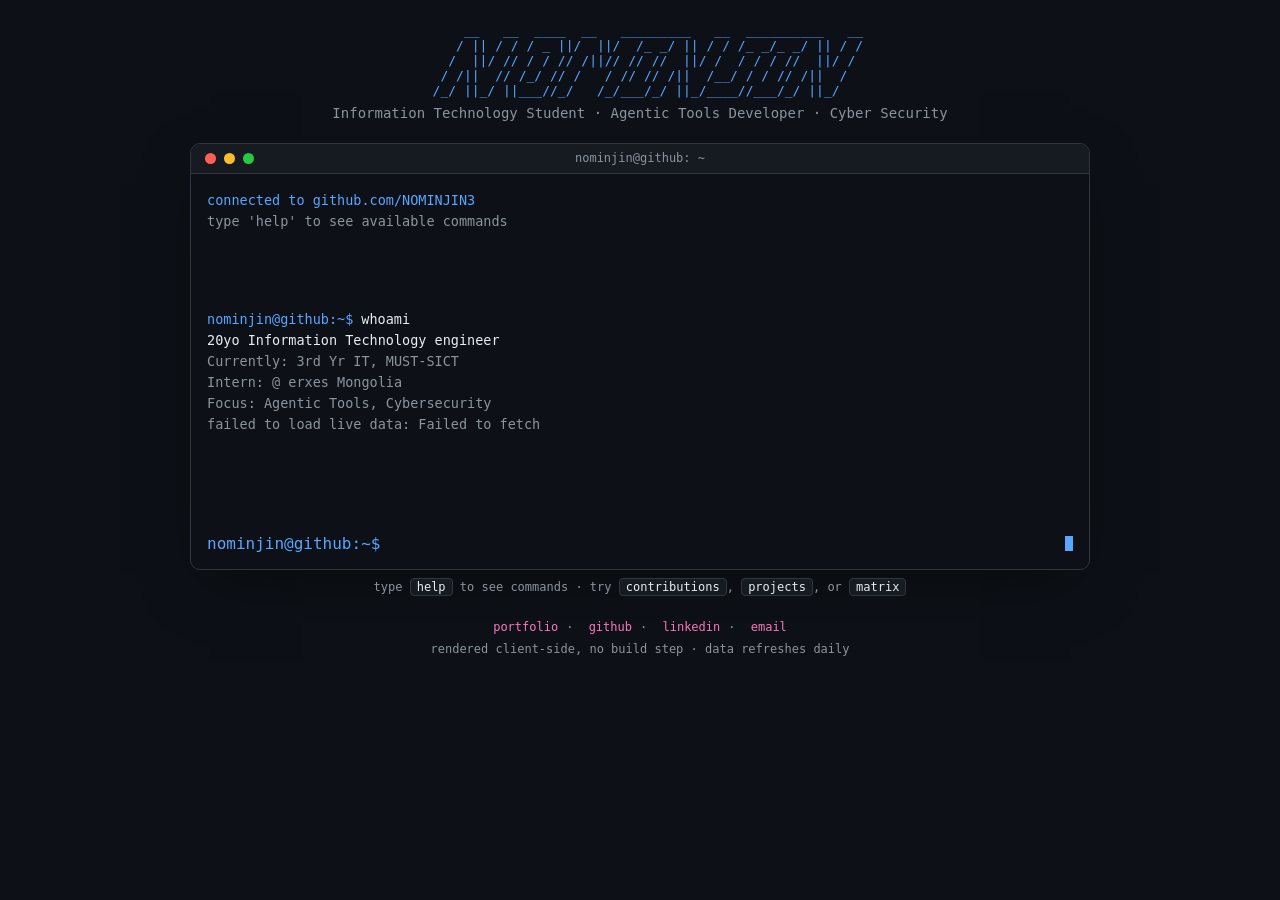
<file: index.html>
<!doctype html>
<html lang="en">
<head>
<meta charset="utf-8">
<title>nominjin@github</title>
<meta http-equiv="refresh" content="0; url=blue/blue.html">
<script>location.replace("blue/blue.html");</script>
</head>
<body style="background:#0d1117;color:#e6edf3;font-family:monospace">
<a href="blue/blue.html" style="color:#58a6ff">Open nominjin@github</a>
</body>
</html>
</file>
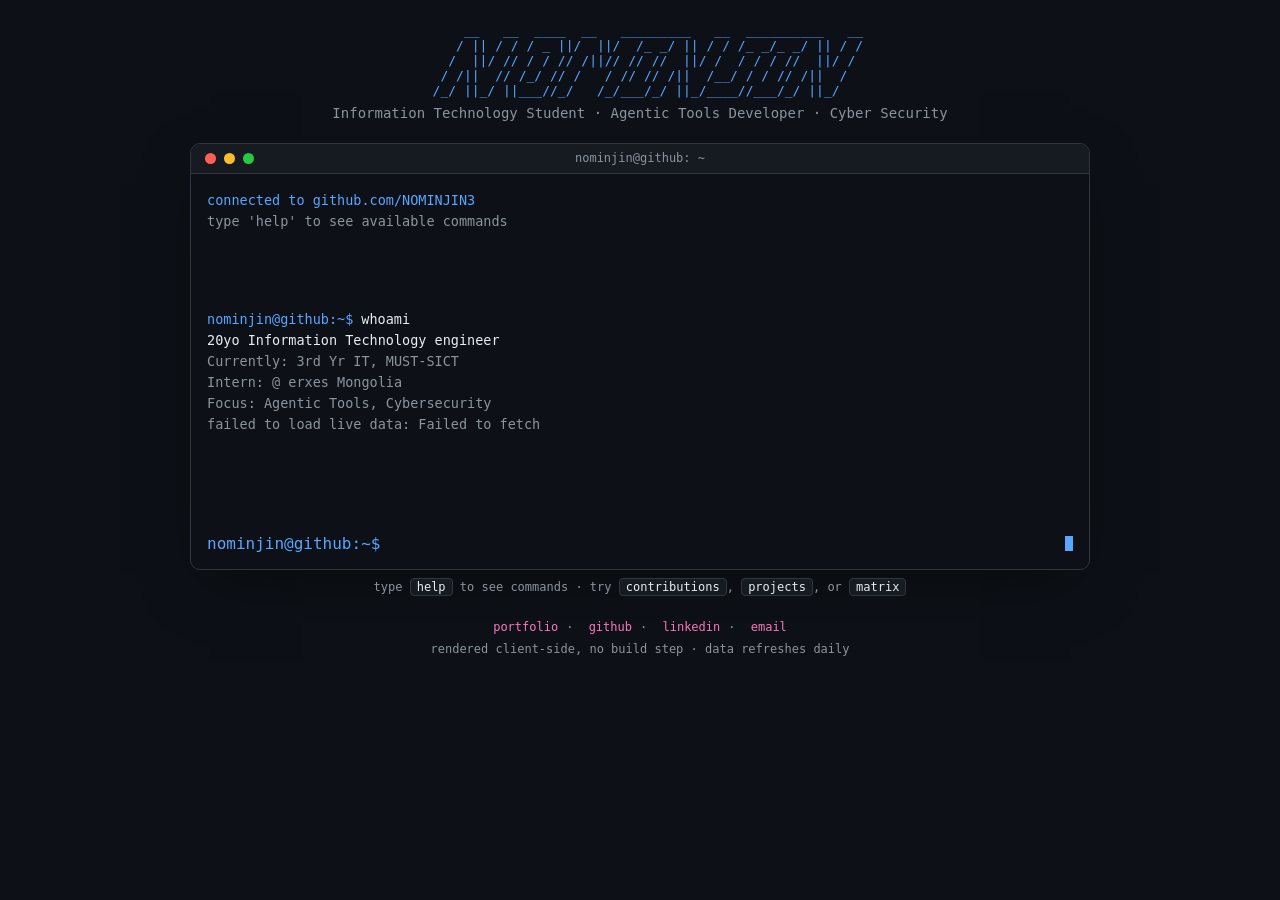
<file: blue/blue.html>
<!doctype html>
<html lang="en">
<head>
<meta charset="utf-8" />
<meta name="viewport" content="width=device-width, initial-scale=1" />
<title>nominjin@github ~ interactive terminal</title>
<meta name="description" content="NOMINJIN3 — interactive terminal-style GitHub profile." />
<link rel="stylesheet" href="style.css">
<base target="_blank">
</head>
<body>

<div class="wrap">

  <div class="hero">
    <pre id="bannerArt"></pre>
    <div class="tagline">Information Technology Student · Agentic Tools Developer · Cyber Security</div>
  </div>

  <div class="window">
    <div class="titlebar">
      <div class="dot" style="background:var(--red)"></div>
      <div class="dot" style="background:var(--yellow)"></div>
      <div class="dot" style="background:#27c93f"></div>
      <div class="label">nominjin@github: ~</div>
    </div>
    <div class="term" id="term"></div>
    <div class="inputRow">
      <span class="prompt-tag">nominjin@github:~$</span>
      <input id="cmdInput" autocomplete="off" autocapitalize="off" spellcheck="false" />
      <span class="cursor" id="fakeCursor"></span>
    </div>
  </div>

  <div class="hint">type <kbd>help</kbd> to see commands · try <kbd>contributions</kbd>, <kbd>projects</kbd>, or <kbd>matrix</kbd></div>

  <footer>
    <div class="links">
      <a href="https://www.nominjin.io" target="_blank" rel="noopener">portfolio</a>·
      <a href="https://github.com/NOMINJIN3" target="_blank" rel="noopener">github</a>·
      <a href="https://linkedin.com/in/nominjin" target="_blank" rel="noopener">linkedin</a>·
      <a href="mailto:ts.nominjin2006@gmail.com">email</a>
    </div>
    <div>rendered client-side, no build step · data refreshes daily</div>
  </footer>

</div>

<div id="tooltip"></div>
<canvas id="matrixCanvas" style="position:fixed;inset:0;z-index:-1;display:none;"></canvas>

<script>
/* =========================================================================
   Live data from NOMINJIN3's GitHub repo
   ========================================================================= */
window.__FALLBACK_DATA = {}   
const LIVE_DATA_URL = "https://raw.githubusercontent.com/NOMINJIN3/NOMINJIN3/main/data/contributions.json";

const BANNER = `      __   __  ____  __   _________   __  __________   __
     / || / / / _ ||/  ||/  /_ _/ || / / /_ _/_ _/ || / /
   /  ||/ // / / // /||// // //  ||/ /  / / / //  ||/ /
 / /||  // /_/ // /   / // // /||  /__/ / / // /||  /
/_/ ||_/ ||___//_/   /_/___/_/ ||_/____//___/_/ ||_/ `;
document.getElementById("bannerArt").textContent = BANNER;

/* ---------------------------------------------------------------------- */
const term = document.getElementById("term");
const input = document.getElementById("cmdInput");
const tooltip = document.getElementById("tooltip");

function line(html, cls) {
  const div = document.createElement("div");
  div.className = "line" + (cls ? " " + cls : "");
  div.innerHTML = html;
  term.appendChild(div);
  term.scrollTop = term.scrollHeight;
  return div;
}
function blank() { line("&nbsp;"); }

let DATA = null;
window.__getData = () => DATA;

async function loadData() {
  try {
    const res = await fetch(LIVE_DATA_URL, { cache: "no-store" });
    if (!res.ok) throw new Error("bad status " + res.status);
    DATA = await res.json();
  } catch (e) {
    line(`<span class="out-dim">failed to load live data: ${e.message}</span>`);
    return;
  }
  renderStats();
}

/* ---------------------------------------------------------------------- */
function countUp(el, target, suffix) {
  const dur = 900;
  const start = performance.now();
  function tick(now) {
    const p = Math.min(1, (now - start) / dur);
    const val = Math.round(target * (1 - Math.pow(1 - p, 3)));
    el.textContent = val.toLocaleString() + (suffix || "");
    if (p < 1) requestAnimationFrame(tick);
  }
  requestAnimationFrame(tick);
}

function renderStats() {
  if (!DATA) return;
  const box = document.getElementById("statsBox");
  if (!box) return;

  const total = parseInt(DATA.total) || 0;
  const activeCells = (DATA.cells || []).filter(c => c.level > 0);
  const activeDays = activeCells.length;

  // Compute streaks from dates
  const dates = (DATA.cells || []).map(c => c.date).sort();
  let currentStreak = 0, longestStreak = 0, tempStreak = 0;
  let prev = null;
  for (const d of dates) {
    const cell = DATA.cells.find(c => c.date === d);
    if (cell && cell.level > 0) {
      if (prev && dayDiff(prev, d) === 1) {
        tempStreak++;
      } else {
        tempStreak = 1;
      }
      currentStreak = tempStreak;
      longestStreak = Math.max(longestStreak, tempStreak);
    }
    prev = d;
  }
  // Current streak from today backward
  const today = new Date().toISOString().slice(0,10);
  currentStreak = 0;
  for (let i = dates.length - 1; i >= 0; i--) {
    const cell = DATA.cells.find(c => c.date === dates[i]);
    if (cell && cell.level > 0) {
      if (i === dates.length - 1 || dayDiff(dates[i], dates[i+1]) === 1) {
        currentStreak++;
      } else break;
    } else if (i === dates.length - 1) {
      continue;
    } else break;
  }

  const stats = [
    ["total", total, "contributions"],
    ["active", activeDays, "active days"],
    ["current", currentStreak, "day streak"],
    ["longest", longestStreak, "day best streak"],
  ];
  box.innerHTML = "";
  stats.forEach(([key, val, label]) => {
    const card = document.createElement("div");
    card.className = "stat";
    card.innerHTML = `<div class="num" data-key="${key}">0</div><div class="lbl">${label}</div>`;
    box.appendChild(card);
    countUp(card.querySelector(".num"), val);
  });
}

function dayDiff(a, b) {
  const ms = new Date(b) - new Date(a);
  return Math.round(ms / 86400000);
}

/* ---------------------------------------------------------------------- */
const PALETTE = ["#1c2128", "#0e2a47", "#1a4b8c", "#2d7dd2", "#58a6ff", "#a5d6ff"];

function buildHeatmapEl() {
  const wrap = document.createElement("div");
  wrap.className = "heatmap-wrap";
  const grid = document.createElement("div");
  grid.className = "heatmap";

  const cells = DATA.cells || [];
  if (cells.length === 0) {
    const empty = document.createElement("div");
    empty.className = "line";
    empty.innerHTML = `<span class="out-dim">no contribution data available</span>`;
    wrap.appendChild(empty);
    return wrap;
  }

  // Build grid from row/col data
  const maxCol = Math.max(...cells.map(c => c.col));
  for (let col = 0; col <= maxCol; col++) {
    for (let row = 0; row < 7; row++) {
      const cell = cells.find(c => c.col === col && c.row === row);
      const div = document.createElement("div");
      div.className = "cell";
      if (!cell) {
        div.style.background = "transparent";
        div.style.cursor = "default";
      } else {
        const lvl = cell.level;
        div.style.background = PALETTE[lvl] || PALETTE[0];
        div.addEventListener("mousemove", (e) => {
          tooltip.style.display = "block";
          tooltip.style.left = e.clientX + 14 + "px";
          tooltip.style.top = e.clientY + 14 + "px";
          tooltip.textContent = `${cell.date}: level ${cell.level}`;
        });
        div.addEventListener("mouseleave", () => { tooltip.style.display = "none"; });
      }
      grid.appendChild(div);
    }
  }

  wrap.appendChild(grid);

  const legend = document.createElement("div");
  legend.className = "legend";
  legend.innerHTML = "less ";
  PALETTE.forEach((c) => {
    legend.innerHTML += `<span class="cell" style="background:${c}"></span> `;
  });
  legend.innerHTML += " more";
  wrap.appendChild(legend);

  return wrap;
}

/* ---------------------------------------------------------------------- */
const COMMANDS = {
  help() {
    line(`<span class="out-white">available commands:</span>`);
    [
      ["whoami", "who is this person"],
      ["experience", "work history"],
      ["skills", "tech stack"],
      ["projects", "things shipped"],
      ["contributions", "live GitHub contribution heatmap"],
      ["streak", "current / longest streak"],
      ["contact", "how to reach me"],
      ["photo", "animated ascii self-portrait"],
      ["matrix", "toggle a little fun"],
      ["clear", "clear the terminal"],
    ].forEach(([c, d]) => line(`  <span class="out-cmd">${c.padEnd(15)}</span><span class="out-dim">${d}</span>`));
  },
  whoami() {
    line(`<span class="out-white">20yo Information Technology engineer</span>`);
    line(`<span class="out-dim">Currently: 3rd Yr IT, MUST-SICT</span>`);
    line(`<span class="out-dim">Intern: @ erxes Mongolia</span>`);
    line(`<span class="out-dim">Focus: Agentic Tools, Cybersecurity</span>`);
  },
  experience() {
    line(`<span class="out-dim">no experience entries yet — edit the COMMANDS.experience array to add your roles.</span>`);
  },
  skills() {
    line(`<span class="out-cmd">frontend</span>  React, Next.js, TypeScript, Tailwind`);
    line(`<span class="out-cmd">backend </span>  Node.js, Python, PostgreSQL`);
    line(`<span class="out-cmd">devops  </span>  Docker, GitHub Actions, Vercel`);
  },
  projects() {
    [
      ["Portfolio v1", "React 19 + Three.js + MediaPipe — gesture & head-tracking UI", "https://www.nominjin.io"], ] 
    .forEach(([n, d, url]) => {
      line(`<span class="out-cmd">&gt; ${n}</span>`);
      line(`  <span class="out-dim">${d}</span>`);
      line(`  <a href="${url}" target="_blank" rel="noopener">${url}</a>`);
    });},
  photo() {
    const img = document.createElement("img");
    img.src = "https://github.com/NOMINJIN3/NOMINJIN3/main/portrait-panel.png";
    img.style.maxWidth = "100%";
    img.style.borderRadius = "8px";
    img.style.border = "1px solid var(--frame)";
    img.alt = "animated ascii self-portrait";
    const div = document.createElement("div");
    div.className = "line";
    div.appendChild(img);
    term.appendChild(div);
    term.scrollTop = term.scrollHeight;
  },
  contact() {
    line(`<span class="out-white">portfolio</span>  <a href="https://www.nominjin.io" target="_blank">nominjin.io</a>`);
    line(`<span class="out-white">linkedin </span>  <a href="https://linkedin.com/in/nominjin" target="_blank">linkedin.com/in/nominjin</a>`);
    line(`<span class="out-white">github   </span>  <a href="https://github.com/NOMINJIN3" target="_blank">github.com/NOMINJIN3</a>`);
    line(`<span class="out-white">email    </span>  <a href="mailto:ts.nominjin2006@gmail.com">ts.nominjin2006@gmail.com</a>`);
  },
  streak() {
    if (!DATA) { line(`<span class="out-dim">loading contribution data...</span>`); return; }
    const total = parseInt(DATA.total) || 0;
    const activeCells = (DATA.cells || []).filter(c => c.level > 0);
    line(`<span class="out-cyan">total contributions:</span>  ${total}`);
    line(`<span class="out-cyan">active days:</span>          ${activeCells.length}`);
  },
  contributions() {
    if (!DATA) { line(`<span class="out-dim">loading contribution data...</span>`); return; }
    const total = parseInt(DATA.total) || 0;
    line(`<span class="out-dim">${total.toLocaleString()} contributions</span>`);
    const div = document.createElement("div");
    div.className = "line";
    div.appendChild(buildHeatmapEl());
    term.appendChild(div);
    term.scrollTop = term.scrollHeight;
    line(`<span class="out-dim">hover a cell for the exact date</span>`);
  },
  matrix() {
    toggleMatrix();
    line(`<span class="out-dim">${matrixOn ? "matrix mode on -- type 'matrix' again to turn it off" : "back to normal"}</span>`);
  },
  clear() {
    term.innerHTML = "";
  },
  banner() {
    line(`<pre style="color:#58a6ff;margin:0;font-size:9px;">${BANNER}</pre>`);
  },
  sudo(args) {
    line(`<span class="out-yellow">[sudo] password for nominjin:</span> <span class="out-dim">nice try. this is a static site.</span>`);
  },
};
COMMANDS["about"] = COMMANDS.whoami;
COMMANDS["ls"] = COMMANDS.projects;

function runCommand(raw) {
  const trimmed = raw.trim();
  line(`<span class="prompt-tag">nominjin@github:~$</span> <span class="out-white">${escapeHtml(trimmed)}</span>`, "prompt-line");
  if (!trimmed) return;
  const [cmd, ...args] = trimmed.split(/\s+/);
  const key = cmd.toLowerCase();
  if (key === "open") {
    const target = (args[0] || "").toLowerCase();
    const map = {
      portfolio: "https://www.nominjin.io",
      linkedin: "https://linkedin.com/in/nominjin",
      github: "https://github.com/NOMINJIN3",
    };
    if (map[target]) { line(`<span class="out-dim">opening ${target}...</span>`); window.open(map[target], "_blank"); }
    else line(`<span class="out-dim">usage: open [portfolio|linkedin|github]</span>`);
    return;
  }
  if (COMMANDS[key]) { COMMANDS[key](args); }
  else line(`<span class="out-dim">command not found: ${escapeHtml(cmd)} — type 'help'</span>`);
}

function escapeHtml(s) {
  return s.replace(/[&<>"']/g, (c) => ({ "&": "&amp;", "<": "&lt;", ">": "&gt;", '"': "&quot;", "'": "&#39;" }[c]));
}

input.addEventListener("keydown", (e) => {
  if (e.key === "Enter") {
    const val = input.value;
    input.value = "";
    runCommand(val);
  }
});
document.addEventListener("click", () => input.focus());

/* ---------------------------------------------------------------------- */
let matrixOn = false;
function toggleMatrix() {
  matrixOn = !matrixOn;
  const canvas = document.getElementById("matrixCanvas");
  canvas.style.display = matrixOn ? "block" : "none";
  if (matrixOn) startMatrix();
}
function startMatrix() {
  const canvas = document.getElementById("matrixCanvas");
  const ctx = canvas.getContext && canvas.getContext("2d");
  if (!ctx) return;
  canvas.width = window.innerWidth;
  canvas.height = window.innerHeight;
  const cols = Math.floor(canvas.width / 14);
  const drops = new Array(cols).fill(0);
  const chars = "01アビヴァシシュタ<>/{}[]#*";
  function draw() {
    if (!matrixOn) return;
    ctx.fillStyle = "rgba(13,17,23,0.12)";
    ctx.fillRect(0, 0, canvas.width, canvas.height);
    ctx.fillStyle = "#58a6ff";
    ctx.font = "13px monospace";
    drops.forEach((y, i) => {
      const ch = chars[Math.floor(Math.random() * chars.length)];
      ctx.fillText(ch, i * 14, y * 14);
      drops[i] = y * 14 > canvas.height && Math.random() > 0.975 ? 0 : y + 1;
    });
    requestAnimationFrame(draw);
  }
  draw();
}

/* ---------------------------------------------------------------------- */
function boot() {
  line(`<span style="color:#58a6ff">connected to github.com/NOMINJIN3</span>`);
  line(`<span class="out-dim">type 'help' to see available commands</span>`);
  blank();

  const statsWrap = document.createElement("div");
  statsWrap.className = "line";
  statsWrap.innerHTML = `<div class="stats" id="statsBox"></div>`;
  term.appendChild(statsWrap);

  blank();
  runCommand("whoami");
  input.focus();
}

loadData();
boot();
</script>
</body>
</html>
</file>
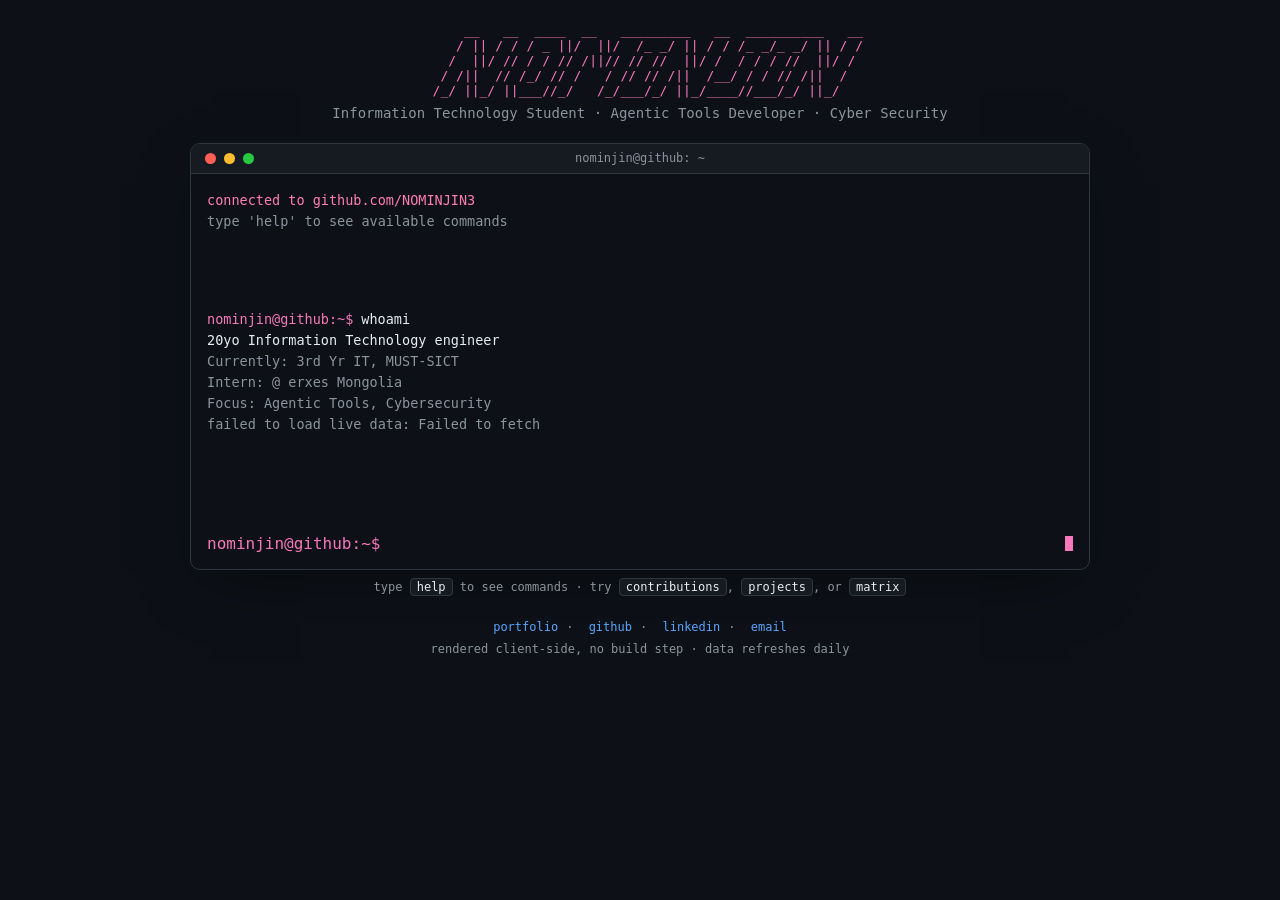
<file: pink/pink.html>
<!doctype html>
<html lang="en">
<head>
<meta charset="utf-8" />
<meta name="viewport" content="width=device-width, initial-scale=1" />
<title>nominjin@github ~ interactive terminal</title>
<meta name="description" content="NOMINJIN3 — interactive terminal-style GitHub profile." />
<link rel="stylesheet" href="style.css">
<base target="_blank">
</head>
<body>

<div class="wrap">

  <div class="hero">
    <pre id="bannerArt"></pre>
    <div class="tagline">Information Technology Student · Agentic Tools Developer · Cyber Security</div>
  </div>

  <div class="window">
    <div class="titlebar">
      <div class="dot" style="background:var(--red)"></div>
      <div class="dot" style="background:var(--yellow)"></div>
      <div class="dot" style="background:#27c93f"></div>
      <div class="label">nominjin@github: ~</div>
    </div>
    <div class="term" id="term"></div>
    <div class="inputRow">
      <span class="prompt-tag">nominjin@github:~$</span>
      <input id="cmdInput" autocomplete="off" autocapitalize="off" spellcheck="false" />
      <span class="cursor" id="fakeCursor"></span>
    </div>
  </div>

  <div class="hint">type <kbd>help</kbd> to see commands · try <kbd>contributions</kbd>, <kbd>projects</kbd>, or <kbd>matrix</kbd></div>

  <footer>
    <div class="links">
      <a href="https://www.nominjin.io" target="_blank" rel="noopener">portfolio</a>·
      <a href="https://github.com/NOMINJIN3" target="_blank" rel="noopener">github</a>·
      <a href="https://linkedin.com/in/nominjin" target="_blank" rel="noopener">linkedin</a>·
      <a href="mailto:ts.nominjin2006@gmail.com">email</a>
    </div>
    <div>rendered client-side, no build step · data refreshes daily</div>
  </footer>

</div>

<div id="tooltip"></div>
<canvas id="matrixCanvas" style="position:fixed;inset:0;z-index:-1;display:none;"></canvas>

<script>
/* =========================================================================
   Live data from NOMINJIN3's GitHub repo
   ========================================================================= */

window.__FALLBACK_DATA = {}   
const LIVE_DATA_URL = "https://raw.githubusercontent.com/NOMINJIN3/NOMINJIN3/main/data/contributions.json";


const BANNER = `      __   __  ____  __   _________   __  __________   __
     / || / / / _ ||/  ||/  /_ _/ || / / /_ _/_ _/ || / /
   /  ||/ // / / // /||// // //  ||/ /  / / / //  ||/ /
 / /||  // /_/ // /   / // // /||  /__/ / / // /||  /
/_/ ||_/ ||___//_/   /_/___/_/ ||_/____//___/_/ ||_/ `;
document.getElementById("bannerArt").textContent = BANNER;


/* ---------------------------------------------------------------------- */
const term = document.getElementById("term");
const input = document.getElementById("cmdInput");
const tooltip = document.getElementById("tooltip"); 

function line(html, cls) {
  const div = document.createElement("div");
  div.className = "line" + (cls ? " " + cls : "");
  div.innerHTML = html;
  term.appendChild(div);
  term.scrollTop = term.scrollHeight;
  return div;
}
function blank() { line("&nbsp;"); }

let DATA = null;
window.__getData = () => DATA;

async function loadData() {
  try {
    const res = await fetch(LIVE_DATA_URL, { cache: "no-store" });
    if (!res.ok) throw new Error("bad status " + res.status);
    DATA = await res.json();
  } catch (e) {
    line(`<span class="out-dim">failed to load live data: ${e.message}</span>`);
    return;
  }
  renderStats();
}

/* ---------------------------------------------------------------------- */
function countUp(el, target, suffix) {
  const dur = 900;
  const start = performance.now();
  function tick(now) {
    const p = Math.min(1, (now - start) / dur);
    const val = Math.round(target * (1 - Math.pow(1 - p, 3)));
    el.textContent = val.toLocaleString() + (suffix || "");
    if (p < 1) requestAnimationFrame(tick);
  }
  requestAnimationFrame(tick);
}

function renderStats() {
  if (!DATA) return;
  const box = document.getElementById("statsBox");
  if (!box) return;

  const total = parseInt(DATA.total) || 0;
  const activeCells = (DATA.cells || []).filter(c => c.level > 0);
  const activeDays = activeCells.length;

  // Compute streaks from dates
  const dates = (DATA.cells || []).map(c => c.date).sort();
  let currentStreak = 0, longestStreak = 0, tempStreak = 0;
  let prev = null;
  for (const d of dates) {
    const cell = DATA.cells.find(c => c.date === d);
    if (cell && cell.level > 0) {
      if (prev && dayDiff(prev, d) === 1) {
        tempStreak++;
      } else {
        tempStreak = 1;
      }
      currentStreak = tempStreak;
      longestStreak = Math.max(longestStreak, tempStreak);
    }
    prev = d;
  }
  // Current streak from today backward
  const today = new Date().toISOString().slice(0,10);
  currentStreak = 0;
  for (let i = dates.length - 1; i >= 0; i--) {
    const cell = DATA.cells.find(c => c.date === dates[i]);
    if (cell && cell.level > 0) {
      if (i === dates.length - 1 || dayDiff(dates[i], dates[i+1]) === 1) {
        currentStreak++;
      } else break;
    } else if (i === dates.length - 1) {
      continue;
    } else break;
  }

  const stats = [
    ["total", total, "contributions"],
    ["active", activeDays, "active days"],
    ["current", currentStreak, "day streak"],
    ["longest", longestStreak, "day best streak"],
  ];
  box.innerHTML = "";
  stats.forEach(([key, val, label]) => {
    const card = document.createElement("div");
    card.className = "stat";
    card.innerHTML = `<div class="num" data-key="${key}">0</div><div class="lbl">${label}</div>`;
    box.appendChild(card);
    countUp(card.querySelector(".num"), val);
  });
}

function dayDiff(a, b) {
  const ms = new Date(b) - new Date(a);
  return Math.round(ms / 86400000);
}

/* ---------------------------------------------------------------------- */
const PALETTE = ["#1c2128", "#0e2a47", "#1a4b8c", "#2d7dd2", "#58a6ff", "#a5d6ff"];

function buildHeatmapEl() {
  const wrap = document.createElement("div");
  wrap.className = "heatmap-wrap";
  const grid = document.createElement("div");
  grid.className = "heatmap";

  const cells = DATA.cells || [];
  if (cells.length === 0) {
    const empty = document.createElement("div");
    empty.className = "line";
    empty.innerHTML = `<span class="out-dim">no contribution data available</span>`;
    wrap.appendChild(empty);
    return wrap;
  }

  // Build grid from row/col data
  const maxCol = Math.max(...cells.map(c => c.col));
  for (let col = 0; col <= maxCol; col++) {
    for (let row = 0; row < 7; row++) {
      const cell = cells.find(c => c.col === col && c.row === row);
      const div = document.createElement("div");
      div.className = "cell";
      if (!cell) {
        div.style.background = "transparent";
        div.style.cursor = "default";
      } else {
        const lvl = cell.level;
        div.style.background = PALETTE[lvl] || PALETTE[0];
        div.addEventListener("mousemove", (e) => {
          tooltip.style.display = "block";
          tooltip.style.left = e.clientX + 14 + "px";
          tooltip.style.top = e.clientY + 14 + "px";
          tooltip.textContent = `${cell.date}: level ${cell.level}`;
        });
        div.addEventListener("mouseleave", () => { tooltip.style.display = "none"; });
      }
      grid.appendChild(div);
    }
  }

  wrap.appendChild(grid);

  const legend = document.createElement("div");
  legend.className = "legend";
  legend.innerHTML = "less ";
  PALETTE.forEach((c) => {
    legend.innerHTML += `<span class="cell" style="background:${c}"></span> `;
  });
  legend.innerHTML += " more";
  wrap.appendChild(legend);

  return wrap;
}

/* ---------------------------------------------------------------------- */
const COMMANDS = {
  help() {
    line(`<span class="out-white">available commands:</span>`);
    [
      ["whoami", "who is this person"],
      ["experience", "work history"],
      ["skills", "tech stack"],
      ["projects", "things shipped"],
      ["contributions", "live GitHub contribution heatmap"],
      ["streak", "current / longest streak"],
      ["contact", "how to reach me"],
      ["photo", "animated ascii self-portrait"],
      ["matrix", "toggle a little fun"],
      ["clear", "clear the terminal"],
    ].forEach(([c, d]) => line(`  <span class="out-cmd">${c.padEnd(15)}</span><span class="out-dim">${d}</span>`));
  },
  whoami() {
    line(`<span class="out-white">20yo Information Technology engineer</span>`);
    line(`<span class="out-dim">Currently: 3rd Yr IT, MUST-SICT</span>`);
    line(`<span class="out-dim">Intern: @ erxes Mongolia</span>`);
    line(`<span class="out-dim">Focus: Agentic Tools, Cybersecurity</span>`);
  },
  experience() {
    line(`<span class="out-dim">no experience entries yet — edit the COMMANDS.experience array to add your roles.</span>`);
  },
  skills() {
    line(`<span class="out-cmd">frontend</span>  React, Next.js, TypeScript, Tailwind`);
    line(`<span class="out-cmd">backend </span>  Node.js, Python, PostgreSQL`);
    line(`<span class="out-cmd">devops  </span>  Docker, GitHub Actions, Vercel`);
  },
  projects() {
    [
      ["Portfolio v1", "React 19 + Three.js + MediaPipe — gesture & head-tracking UI", "https://www.nominjin.io"], ] 
    .forEach(([n, d, url]) => {
      line(`<span class="out-cmd">&gt; ${n}</span>`);
      line(`  <span class="out-dim">${d}</span>`);
      line(`  <a href="${url}" target="_blank" rel="noopener">${url}</a>`);
    });},
  photo() {
    const img = document.createElement("img");
    img.src = "https://github.com/NOMINJIN3/NOMINJIN3/blob/main/nominjin-ascii.svg";
    img.style.maxWidth = "100%";
    img.style.borderRadius = "8px";
    img.style.border = "1px solid var(--frame)";
    img.alt = "animated ascii self-portrait";
    const div = document.createElement("div");
    div.className = "line";
    div.appendChild(img);
    term.appendChild(div);
    term.scrollTop = term.scrollHeight;
  },
  contact() {
    line(`<span class="out-white">portfolio</span>  <a href="https://www.nominjin.io" target="_blank">nominjin.io</a>`);
    line(`<span class="out-white">linkedin </span>  <a href="https://linkedin.com/in/nominjin" target="_blank">linkedin.com/in/nominjin</a>`);
    line(`<span class="out-white">github   </span>  <a href="https://github.com/NOMINJIN3" target="_blank">github.com/NOMINJIN3</a>`);
    line(`<span class="out-white">email    </span>  <a href="mailto:ts.nominjin2006@gmail.com">ts.nominjin2006@gmail.com</a>`);
  },
  streak() {
    if (!DATA) { line(`<span class="out-dim">loading contribution data...</span>`); return; }
    const total = parseInt(DATA.total) || 0;
    const activeCells = (DATA.cells || []).filter(c => c.level > 0);
    line(`<span class="out-cyan">total contributions:</span>  ${total}`);
    line(`<span class="out-cyan">active days:</span>          ${activeCells.length}`);
  },
  contributions() {
    if (!DATA) { line(`<span class="out-dim">loading contribution data...</span>`); return; }
    const total = parseInt(DATA.total) || 0;
    line(`<span class="out-dim">${total.toLocaleString()} contributions</span>`);
    const div = document.createElement("div");
    div.className = "line";
    div.appendChild(buildHeatmapEl());
    term.appendChild(div);
    term.scrollTop = term.scrollHeight;
    line(`<span class="out-dim">hover a cell for the exact date</span>`);
  },
  matrix() {
    toggleMatrix();
    line(`<span class="out-dim">${matrixOn ? "matrix mode on -- type 'matrix' again to turn it off" : "back to normal"}</span>`);
  },
  clear() {
    term.innerHTML = "";
  },
  banner() {
    line(`<pre style="color:#58a6ff;margin:0;font-size:9px;">${BANNER}</pre>`);
  },
  sudo(args) {
    line(`<span class="out-yellow">[sudo] password for nominjin:</span> <span class="out-dim">nice try. this is a static site.</span>`);
  },
};
COMMANDS["about"] = COMMANDS.whoami;
COMMANDS["ls"] = COMMANDS.projects;

function runCommand(raw) {
  const trimmed = raw.trim();
  line(`<span class="prompt-tag">nominjin@github:~$</span> <span class="out-white">${escapeHtml(trimmed)}</span>`, "prompt-line");
  if (!trimmed) return;
  const [cmd, ...args] = trimmed.split(/\s+/);
  const key = cmd.toLowerCase();
  if (key === "open") {
    const target = (args[0] || "").toLowerCase();
    const map = {
      portfolio: "https://www.nominjin.io",
      linkedin: "https://linkedin.com/in/nominjin",
      github: "https://github.com/NOMINJIN3",
    };
    if (map[target]) { line(`<span class="out-dim">opening ${target}...</span>`); window.open(map[target], "_blank"); }
    else line(`<span class="out-dim">usage: open [portfolio|linkedin|github]</span>`);
    return;
  }
  if (COMMANDS[key]) { COMMANDS[key](args); }
  else line(`<span class="out-dim">command not found: ${escapeHtml(cmd)} — type 'help'</span>`);
}

function escapeHtml(s) {
  return s.replace(/[&<>"']/g, (c) => ({ "&": "&amp;", "<": "&lt;", ">": "&gt;", '"': "&quot;", "'": "&#39;" }[c]));
}

input.addEventListener("keydown", (e) => {
  if (e.key === "Enter") {
    const val = input.value;
    input.value = "";
    runCommand(val);
  }
});
document.addEventListener("click", () => input.focus());

/* ---------------------------------------------------------------------- */
let matrixOn = false;
function toggleMatrix() {
  matrixOn = !matrixOn;
  const canvas = document.getElementById("matrixCanvas");
  canvas.style.display = matrixOn ? "block" : "none";
  if (matrixOn) startMatrix();
}
function startMatrix() {
  const canvas = document.getElementById("matrixCanvas");
  const ctx = canvas.getContext && canvas.getContext("2d");
  if (!ctx) return;
  canvas.width = window.innerWidth;
  canvas.height = window.innerHeight;
  const cols = Math.floor(canvas.width / 14);
  const drops = new Array(cols).fill(0);
  const chars = "01アビヴァシシュタ<>/{}[]#*";
  function draw() {
    if (!matrixOn) return;
    ctx.fillStyle = "rgba(13,17,23,0.12)";
    ctx.fillRect(0, 0, canvas.width, canvas.height);
    ctx.fillStyle = "#58a6ff";
    ctx.font = "13px monospace";
    drops.forEach((y, i) => {
      const ch = chars[Math.floor(Math.random() * chars.length)];
      ctx.fillText(ch, i * 14, y * 14);
      drops[i] = y * 14 > canvas.height && Math.random() > 0.975 ? 0 : y + 1;
    });
    requestAnimationFrame(draw);
  }
  draw();
}

/* ---------------------------------------------------------------------- */
function boot() {
  line(`<span style="color:var(--pink)">connected to github.com/NOMINJIN3</span>`);
  line(`<span class="out-dim">type 'help' to see available commands</span>`);
  blank();

  const statsWrap = document.createElement("div");
  statsWrap.className = "line";
  statsWrap.innerHTML = `<div class="stats" id="statsBox"></div>`;
  term.appendChild(statsWrap);

  blank();
  runCommand("whoami");
  input.focus();
}

loadData();
boot();
</script>
</body>
</html>
</file>
<file: blue/style.css>
:root{
  --bg:#0d1117; --bg2:#161b22; --frame:#30363d; --muted:#8b949e;
  --green:#39d353; --green-dim:#146c37; --cyan:#58a6ff; --white:#e6edf3;
  --red:#ff5f56; --yellow:#ffbd2e; --pink:#f778ba;
}
*{box-sizing:border-box;}
html,body{margin:0;padding:0;background:var(--bg);color:var(--white);
  font-family:ui-monospace,SFMono-Regular,Menlo,Consolas,monospace;}
body{min-height:100vh;display:flex;flex-direction:column;align-items:center;
  padding:24px 14px 60px;}
a{color:var(--cyan);text-decoration:none;}
a:hover{text-decoration:underline;}

.wrap{width:100%;max-width:900px;}

.hero{text-align:center;margin-bottom:22px;}
.hero pre{font-size:clamp(6px,1.6vw,13px);line-height:1.15;color:#58a6ff;
  margin:0 0 6px;white-space:pre;overflow-x:auto;}
.hero .tagline{color:var(--muted);font-size:14px;}
.hero img{width:min(260px,60vw);border-radius:10px;border:1px solid var(--frame);margin-top:14px;}

.window{background:var(--bg);border:1px solid var(--frame);border-radius:10px;
  overflow:hidden;box-shadow:0 20px 60px -20px rgba(0,0,0,.6);}
.titlebar{display:flex;align-items:center;gap:8px;padding:9px 14px;
  background:var(--bg2);border-bottom:1px solid var(--frame);position:relative;}
.dot{width:11px;height:11px;border-radius:50%;}
.titlebar .label{position:absolute;left:0;right:0;text-align:center;color:var(--muted);font-size:12px;}

.term{padding:16px;min-height:360px;max-height:60vh;overflow-y:auto;font-size:13.5px;line-height:1.55;}
.term .line{white-space:pre-wrap;word-break:break-word;}
.term .prompt-line{display:flex;gap:8px;}
.term .prompt-tag{color:#58a6ff;flex-shrink:0;}
.out-cmd{color:var(--cyan);}
.out-dim{color:var(--muted);}
.out-green{color:var(--green);}
.out-white{color:var(--white);}
.out-yellow{color:var(--yellow);}
.out-cyan{color:#58a6ff;}

.inputRow{display:flex;gap:8px;align-items:center;padding:0 16px 16px;}
.inputRow .prompt-tag{color:#58a6ff;}
#cmdInput{flex:1;background:transparent;border:none;outline:none;color:var(--white);
  font-family:inherit;font-size:13.5px;caret-color:#58a6ff;}
.cursor{display:inline-block;width:8px;height:15px;background:#58a6ff;
  animation:blink 1s steps(1) infinite;vertical-align:middle;}
@keyframes blink{50%{opacity:0;}}

.hint{text-align:center;color:var(--muted);font-size:12px;margin-top:10px;}
.hint kbd{background:var(--bg2);border:1px solid var(--frame);border-radius:4px;
  padding:1px 6px;color:var(--white);}

/* stat cards */
.stats{display:grid;grid-template-columns:repeat(auto-fit,minmax(150px,1fr));
  gap:10px;margin:18px 0;}
.stat{border:1px solid var(--frame);border-radius:8px;padding:12px;background:var(--bg2);}
.stat .num{font-size:22px;color:#58a6ff;font-weight:600;}
.stat .lbl{font-size:11px;color:var(--muted);text-transform:uppercase;letter-spacing:.04em;margin-top:2px;}

/* heatmap */
.heatmap-wrap{overflow-x:auto;padding:4px 0;}
.heatmap{display:grid;grid-auto-flow:column;grid-template-rows:repeat(7,10px);gap:2px;}
.cell{width:10px;height:10px;border-radius:2px;cursor:pointer;transition:transform .08s;}
.cell:hover{transform:scale(1.6);outline:1px solid var(--white);}
.legend{display:flex;align-items:center;gap:4px;font-size:11px;color:var(--muted);margin-top:8px;}
.legend .cell{cursor:default;}
.legend .cell:hover{transform:none;outline:none;}
#tooltip{position:fixed;pointer-events:none;background:#1c2128;border:1px solid var(--frame);
  color:var(--white);font-size:11.5px;padding:4px 8px;border-radius:6px;display:none;z-index:50;
  box-shadow:0 8px 20px rgba(0,0,0,.5);}

footer{margin-top:26px;text-align:center;color:var(--muted);font-size:12px;}
footer .links{margin-bottom:8px;}
footer .links a{margin:0 8px; color:var(--pink);}
footer .links a:hover{color:#ff9ec8;}

@media (max-width:520px){
  .term{font-size:12.5px;}
  .hero pre{font-size:6px;}
}
</file>
<file: pink/style.css>
:root{
  --bg:#0d1117; --bg2:#161b22; --frame:#30363d; --muted:#8b949e;
  --green:#39d353; --green-dim:#146c37; --cyan:#58a6ff; --white:#e6edf3;
  --red:#ff5f56; --yellow:#ffbd2e; --pink:#ff7eb6;
}
*{box-sizing:border-box;}
html,body{margin:0;padding:0;background:var(--bg);color:var(--white);
  font-family:ui-monospace,SFMono-Regular,Menlo,Consolas,monospace;}
body{min-height:100vh;display:flex;flex-direction:column;align-items:center;
  padding:24px 14px 60px;}
a{color:var(--cyan);text-decoration:none;}
a:hover{text-decoration:underline;}

.wrap{width:100%;max-width:900px;}

.hero{text-align:center;margin-bottom:22px;}
.hero pre{font-size:clamp(6px,1.6vw,13px);line-height:1.15;color:#f778ba;
  margin:0 0 6px;white-space:pre;overflow-x:auto;}
.hero .tagline{color:var(--muted);font-size:14px;}
.hero img{width:min(260px,60vw);border-radius:10px;border:1px solid var(--frame);margin-top:14px;}

.window{background:var(--bg);border:1px solid var(--frame);border-radius:10px;
  overflow:hidden;box-shadow:0 20px 60px -20px rgba(0,0,0,.6);}
.titlebar{display:flex;align-items:center;gap:8px;padding:9px 14px;
  background:var(--bg2);border-bottom:1px solid var(--frame);position:relative;}
.dot{width:11px;height:11px;border-radius:50%;}
.titlebar .label{position:absolute;left:0;right:0;text-align:center;color:var(--muted);font-size:12px;}

.term{padding:16px;min-height:360px;max-height:60vh;overflow-y:auto;font-size:13.5px;line-height:1.55;}
.term .line{white-space:pre-wrap;word-break:break-word;}
.term .prompt-line{display:flex;gap:8px;}
.term .prompt-tag{color:#f778ba;flex-shrink:0;}
.out-cmd{color:var(--cyan);}
.out-dim{color:var(--muted);}
.out-green{color:var(--green);}
.out-white{color:var(--white);}
.out-yellow{color:var(--yellow);}
.out-pink{color:#f778ba;}

.inputRow{display:flex;gap:8px;align-items:center;padding:0 16px 16px;}
.inputRow .prompt-tag{color:#f778ba;}
#cmdInput{flex:1;background:transparent;border:none;outline:none;color:var(--white);
  font-family:inherit;font-size:13.5px;caret-color:#f778ba;}
.cursor{display:inline-block;width:8px;height:15px;background:#f778ba;
  animation:blink 1s steps(1) infinite;vertical-align:middle;}
@keyframes blink{50%{opacity:0;}}

.hint{text-align:center;color:var(--muted);font-size:12px;margin-top:10px;}
.hint kbd{background:var(--bg2);border:1px solid var(--frame);border-radius:4px;
  padding:1px 6px;color:var(--white);}

.stats{display:grid;grid-template-columns:repeat(auto-fit,minmax(150px,1fr));
  gap:10px;margin:18px 0;}
.stat{border:1px solid var(--frame);border-radius:8px;padding:12px;background:var(--bg2);}
.stat .num{font-size:22px;color:#f778ba;font-weight:600;}
.stat .lbl{font-size:11px;color:var(--muted);text-transform:uppercase;letter-spacing:.04em;margin-top:2px;}

.heatmap-wrap{overflow-x:auto;padding:4px 0;}
.heatmap{display:grid;grid-auto-flow:column;grid-template-rows:repeat(7,10px);gap:2px;}
.cell{width:10px;height:10px;border-radius:2px;cursor:pointer;transition:transform .08s;}
.cell:hover{transform:scale(1.6);outline:1px solid var(--white);}
.legend{display:flex;align-items:center;gap:4px;font-size:11px;color:var(--muted);margin-top:8px;}
.legend .cell{cursor:default;}
.legend .cell:hover{transform:none;outline:none;}
#tooltip{position:fixed;pointer-events:none;background:#1c2128;border:1px solid var(--frame);
  color:var(--white);font-size:11.5px;padding:4px 8px;border-radius:6px;display:none;z-index:50;
  box-shadow:0 8px 20px rgba(0,0,0,.5);}

footer{margin-top:26px;text-align:center;color:var(--muted);font-size:12px;}
footer .links{margin-bottom:8px;}
footer .links a{margin:0 8px; color:#58a6ff;}
footer .links a:hover{color:#58a6ff;}

@media (max-width:520px){
  .term{font-size:12.5px;}
  .hero pre{font-size:6px;}
}
</file>
